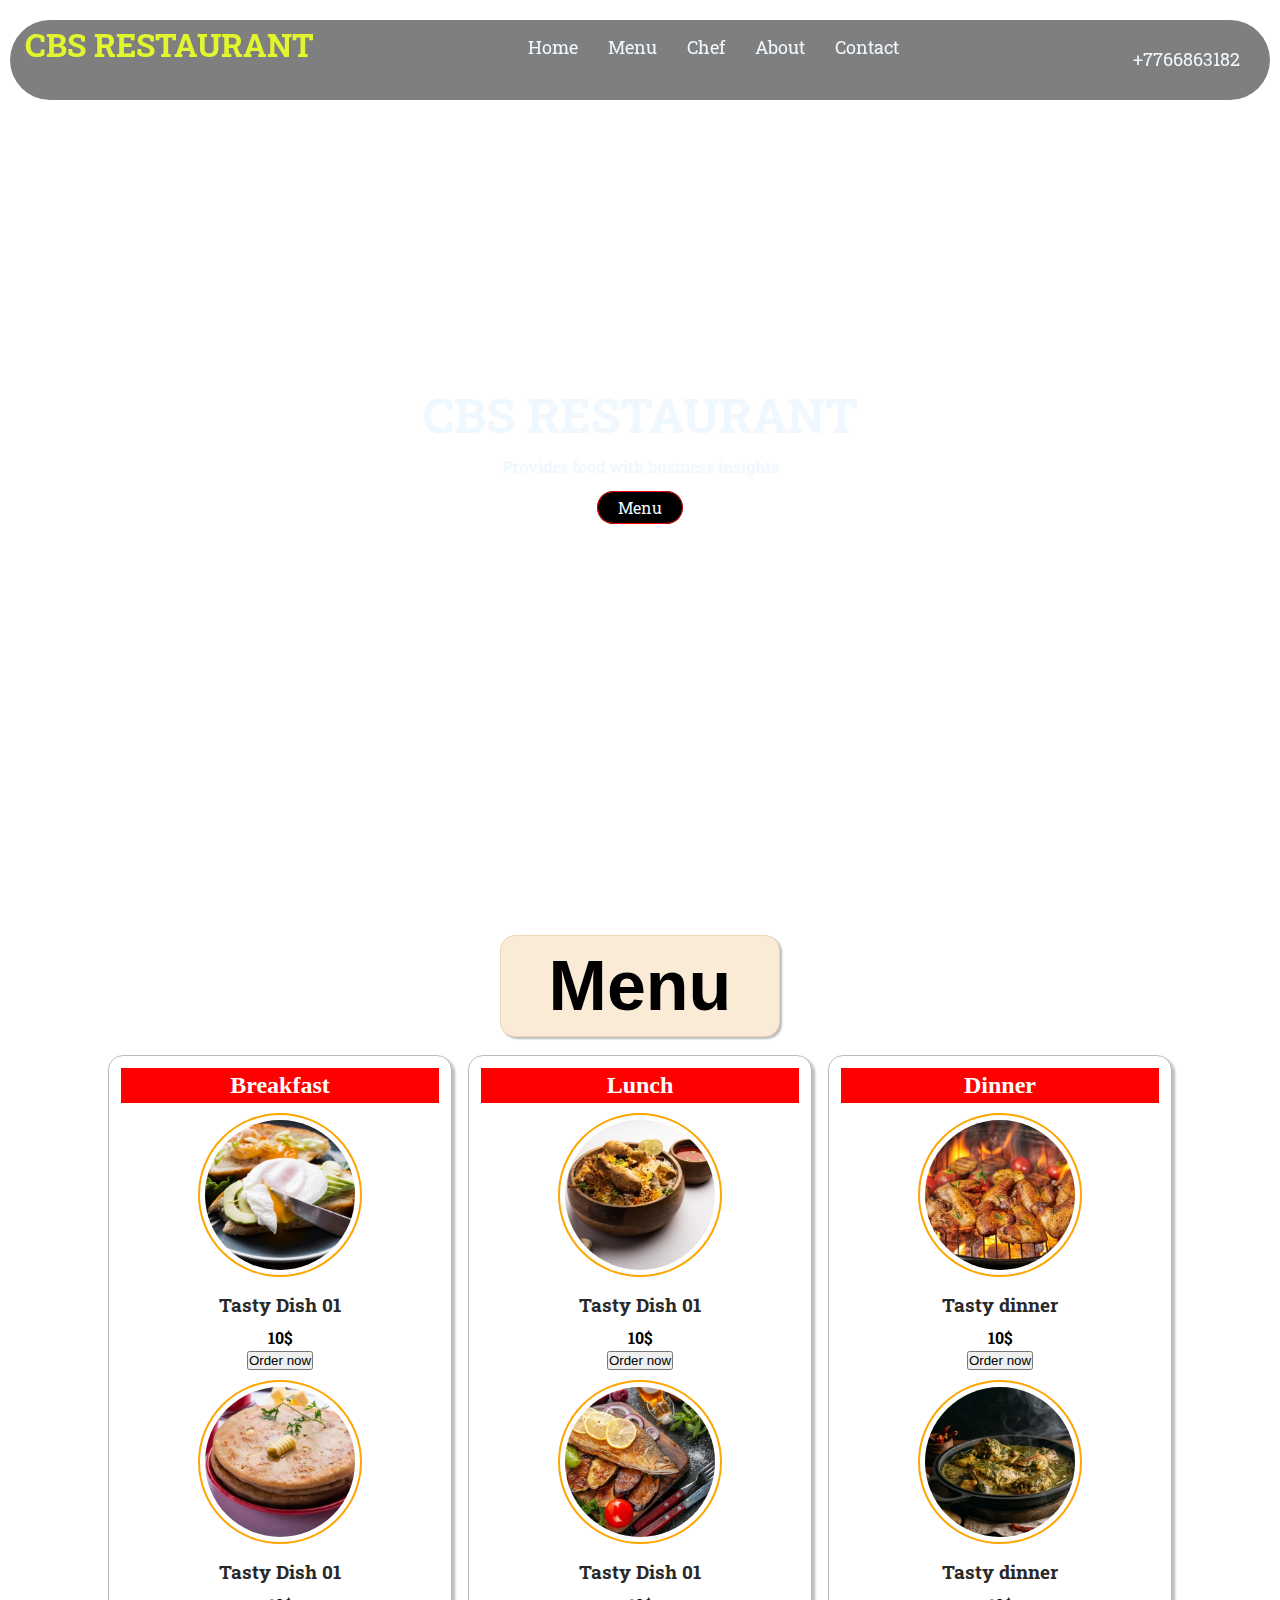
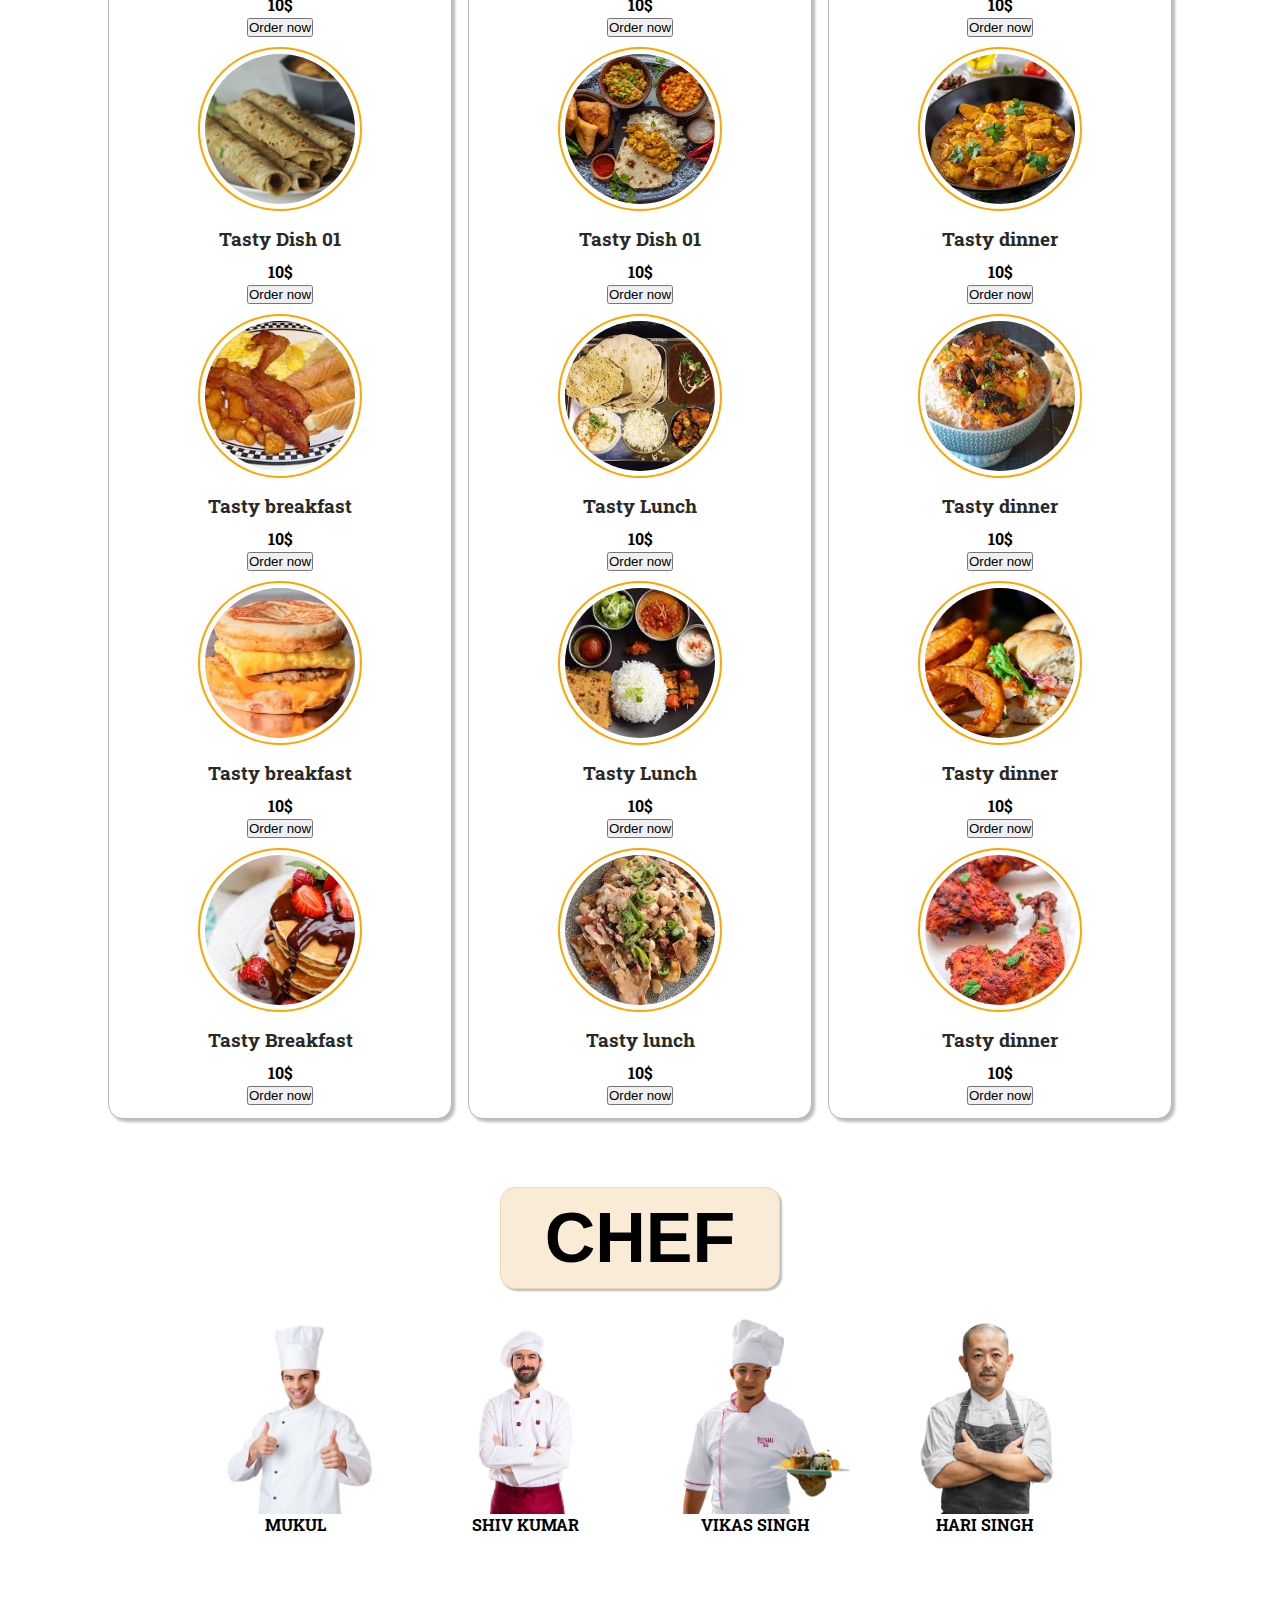
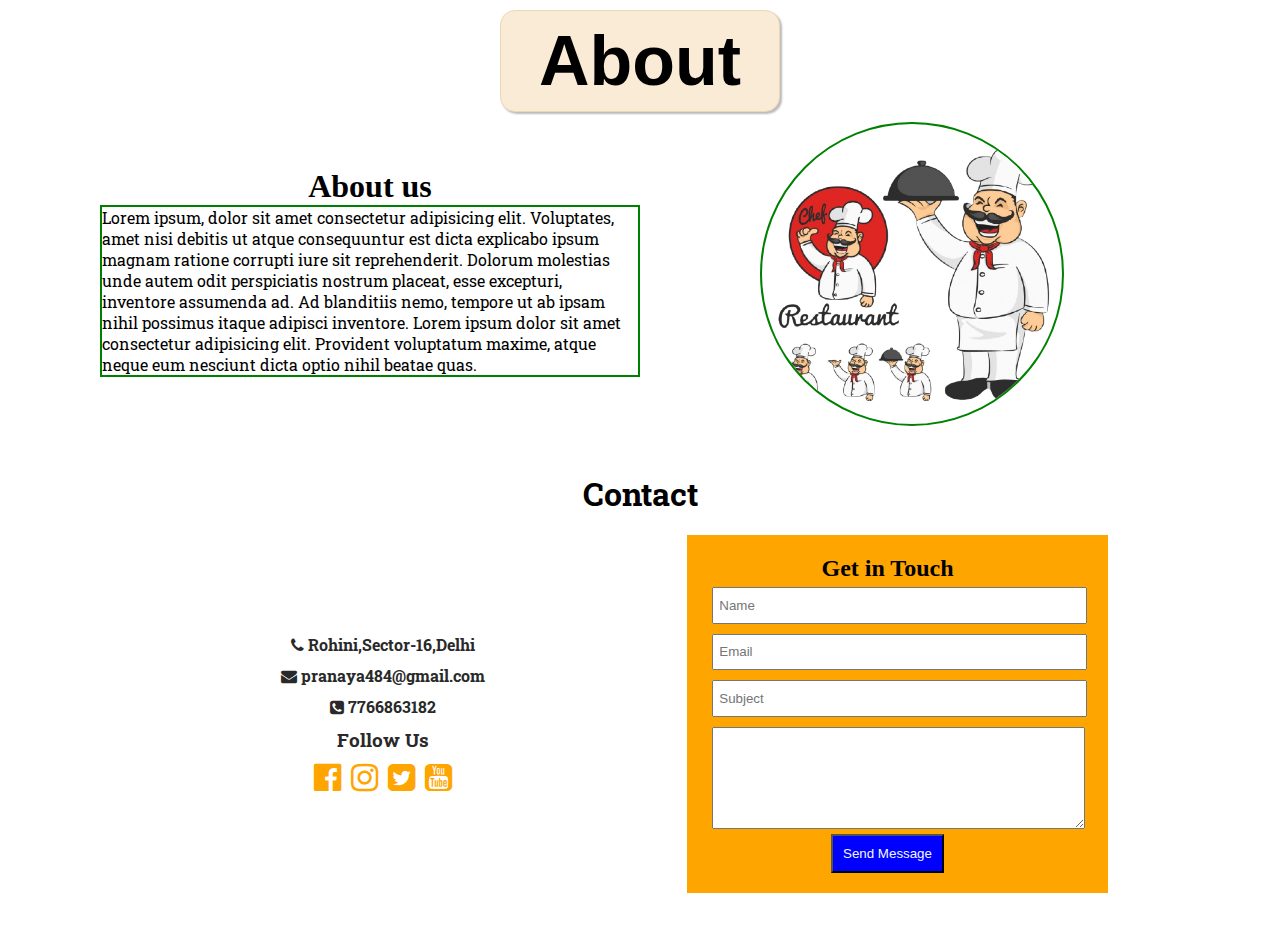
<file: index.html>
<!DOCTYPE html>
<html lang="en">

<head>
    <meta charset="UTF-8">
    <meta name="viewport" content="width=device-width, initial-scale=1.0">
    <link rel="preconnect" href="https://fonts.googleapis.com">
    <link rel="preconnect" href="https://fonts.gstatic.com" crossorigin>
    <link href="https://fonts.googleapis.com/css2?family=Roboto+Slab&display=swap" rel="stylesheet">
    <link rel="stylesheet" href="https://cdnjs.cloudflare.com/ajax/libs/font-awesome/4.7.0/css/font-awesome.min.css">
    <link rel="stylesheet" type="text/css" href="style.css">
    <title>CBS RESTAURANT</title>
</head>

<body>

<!-- main section begin -->
    <div id="home" class="homepage">

        <div class="homepage" id="home_content">
            <h1>CBS RESTAURANT</h1>
            <h2>Provides food with business insights</h2>
            <a href="menu.html">Menu</a>


        </div>
<!-- main section end -->

<!-- navigation section begin -->


    </div>
    <div class="header" id="header1">
        <nav class="header" id="navigation">
            <h1>CBS RESTAURANT</h1>
            <ul>
                <li><a href="#">Home</a></li>
                <li><a href="menu.html">Menu</a></li>
                <li><a href="Chef.html">Chef</a></li>
                <li><a href="About.html">About</a></li>
                <li><a href="contact.html">Contact</a></li>
            </ul>
            <div id="Phone">
                <a href="7766863182">+7766863182</a>
            </div>
        </nav>

    </div>

<!-- Navigation section end -->


<!-- Menu section start -->
    <div id="menu">
        <h1 id="section">Menu</h1>
        <div id="menu_row">
            <!-- BREAKFAST -->
            <div class="menu_col">
                <h2>Breakfast</h2>
                <!-- Breakfast 1 -->
                <div class="box">
                    <div id="img">
                        <img src="breakfast1.jpg" alt="">
                    </div>
                    <div class="content">
                        <h3>Tasty Dish 01</h3>
                        <h4>10$</h4>
                        <button onclick="order()">Order now</button>
                    </div>
                </div>
                <!-- Breakfast 2 -->
                <div class="box">
                    <div id="img">
                        <img src="breakfast2.jpg" alt="">
                    </div>
                    <div class="content">
                        <h3>Tasty Dish 01</h3>
                        <h4>10$</h4>
                        <button onclick="order()">Order now</button>
                    </div>
                </div>
                <!-- Breakfast 3 -->
                <div class="box">
                    <div id="img">
                        <img src="breakfast3.jpg" alt="">
                    </div>
                    <div class="content">
                        <h3>Tasty Dish 01</h3>
                        <h4>10$</h4>
                        <button onclick="order()">Order now</button>
                    </div>
                </div>
                <!-- Breakfast 4 -->
                <div class="box">
                    <div id="img">
                        <img src="breakfast 4.jpg" alt="">
                    </div>
                    <div class="content">
                        <h3>Tasty breakfast</h3>
                        <h4>10$</h4>
                        <button onclick="order()">Order now</button>
                    </div>
                </div>
                <!-- Breakfast 5 -->
                <div class="box">
                    <div id="img">
                        <img src="breakfast 5.jpg" alt="">
                    </div>
                    <div class="content">
                        <h3>Tasty breakfast</h3>
                        <h4>10$</h4>
                        <button onclick="order()">Order now</button>
                    </div>
                </div>
                <!-- Breakfast 6 -->
                <div class="box">
                    <div id="img">
                        <img src="breakfast 6.jpg" alt="">
                    </div>
                    <div class="content">
                        <h3>Tasty Breakfast</h3>
                        <h4>10$</h4>
                        <button onclick="order()">Order now</button>
                    </div>
                </div>
            </div>

            <!-- LUNCH -->

            <div class="menu_col">
                <h2>Lunch</h2>
                <!-- Lunch 1 -->
                <div class="box">
                    <div id="img">
                        <img src="lunch1.jpg" alt="">
                    </div>
                    <div class="content">
                        <h3>Tasty Dish 01</h3>
                        <h4>10$</h4>
                        <button onclick="order()">Order now</button>
                    </div>
                </div>
                <!-- lunch 2 -->
                <div class="box">
                    <div id="img">
                        <img src="lunch2.jpg" alt="">
                    </div>
                    <div class="content">
                        <h3>Tasty Dish 01</h3>
                        <h4>10$</h4>
                        <button onclick="order()">Order now</button>
                    </div>
                </div>
                <!-- Lunch 3 -->
                <div class="box">
                    <div id="img">
                        <img src="lunch3.jpg" alt="">
                    </div>
                    <div class="content">
                        <h3>Tasty Dish 01</h3>
                        <h4>10$</h4>
                        <button onclick="order()">Order now</button>
                    </div>
                </div>
                <!-- Lunch 4 -->
                <div class="box">
                    <div id="img">
                        <img src="Lunch 4.jpg" alt="">
                    </div>
                    <div class="content">
                        <h3>Tasty Lunch</h3>
                        <h4>10$</h4>
                        <button onclick="order()">Order now</button>
                    </div>
                </div>
                <!-- Lunch 5 -->
                <div class="box">
                    <div id="img">
                        <img src="Lunch 5.jpg" alt="">
                    </div>
                    <div class="content">
                        <h3>Tasty Lunch</h3>
                        <h4>10$</h4>
                        <button onclick="order()">Order now</button>
                    </div>
                </div>
                <!-- Lunch 6 -->
                <div class="box">
                    <div id="img">
                        <img src="Lunch 6.jpg" alt="">
                    </div>
                    <div class="content">
                        <h3>Tasty lunch</h3>
                        <h4>10$</h4>
                        <button onclick="order()">Order now</button>
                    </div>
                </div>

            </div>

        <!-- DINNER -->

            <div class="menu_col">
                <h2>Dinner</h2>
                <!-- Dinner 1 -->
                <div class="box">
                    <div id="img">
                        <img src="dinner1.jpg" alt="">
                    </div>
                    <div class="content">
                        <h3>Tasty dinner</h3>
                        <h4>10$</h4>
                        <button onclick="order()">Order now</button>

                    </div>
                </div>
                <!-- Dinner 2 -->
                <div class="box">
                    <div id="img">
                        <img src="dinner2.jpg" alt="">
                    </div>
                    <div class="content">
                        <h3>Tasty dinner</h3>
                        <h4>10$</h4>
                        <button onclick="order()">Order now</button>
                    </div>
                </div>
                <!-- Dinner 3 -->
                <div class="box">
                    <div id="img">
                        <img src="dinner3.jpg" alt="">
                    </div>
                    <div class="content">
                        <h3>Tasty dinner</h3>
                        <h4>10$</h4>
                        <button onclick="order()">Order now</button>
                    </div>
                </div>
                <!-- Dinner 4 -->
                <div class="box">
                    <div id="img">
                        <img src="Dinner 4.jpg" alt="">
                    </div>
                    <div class="content">
                        <h3>Tasty dinner</h3>
                        <h4>10$</h4>
                        <button onclick="order()">Order now</button>
                    </div>
                </div>
                <!-- Dinner 5 -->
                <div class="box">
                    <div id="img">
                        <img src="Dinner 5.jpg" alt="">
                    </div>
                    <div class="content">
                        <h3>Tasty dinner</h3>
                        <h4>10$</h4>
                        <button onclick="order()">Order now</button>

                    </div>
                </div>
                <!-- Dinner 6 -->
                <div class="box">
                    <div id="img">
                        <img src="Dinner 6.jpg" alt="">
                    </div>
                    <div class="content">
                        <h3>Tasty dinner</h3>
                        <h4>10$</h4>
                        <button onclick="order()">Order now</button>

                    </div>
                </div>
            </div>
        </div>
    </div>

<!-- Menu section end -->


<!-- Chef section begin -->

        <div id="chef">
            <h1 id="section">CHEF</h1>
            <div id="chef_row">
                <!-- chef 1 -->
                <div class="chef_col">
                    <div class="chef">
                        <img src="1.png" alt="">
                    </div>
                    <div>
                        <h4>MUKUL</h4>
                    </div>
                </div>
            <!-- chef 2 -->
                <div class="chef_col">
                    <div class="chef">
                        <img src="2.png" alt="">
                    </div>
                    <div>
                        <h4>SHIV KUMAR</h4>
                    </div>
                </div>
            <!-- chef 3 -->
                <div class="chef_col">
                    <div class="chef">
                        <img src="3.png" alt="">
                    </div>
                    <div>
                        <h4>VIKAS SINGH</h4>
                    </div>
                </div>
            <!-- chef 4 -->
                <div class="chef_col">
                    <div class="chef">
                        <img src="4.png" alt="">
                    </div>
                    <div>
                        <h4>HARI SINGH</h4>
                    </div>
                </div>
            </div>
        </div>

 <!-- About section start -->

    <div id="about">
        <h1 id="section">About</h1>
        <div id="about_row">
            <div class="about_col">
                <h1>About us</h1>
                <p style="border:2px solid green;">
                    Lorem ipsum, dolor sit amet consectetur adipisicing elit. Voluptates, amet nisi debitis ut atque consequuntur est dicta explicabo ipsum magnam ratione corrupti iure sit reprehenderit. Dolorum molestias unde autem odit perspiciatis nostrum placeat, esse excepturi, inventore assumenda ad. Ad blanditiis nemo, tempore ut ab ipsam nihil possimus itaque adipisci inventore. Lorem ipsum dolor sit amet consectetur adipisicing elit. Provident voluptatum maxime, atque neque eum nesciunt dicta optio nihil beatae quas.
                </p>
            </div>

            <div class="about_col">
                <div id="about_img">
                    <img style="border:2px solid green;" src="about.png" alt="">
                </div>
            </div>
            
        </div>
    </div>

<!-- About section end -->
        


<!-- Contact section begin -->
    <div id="contact">
        <h1 id="head">Contact</h1>
        <div id="contact_row">

            <div class="contact_col">

                <div>
                    <p>
                        <i class="fa fa-phone"></i>
                        Rohini,Sector-16,Delhi

                    </p>
                    <p>
                        <a href="mail to:pranaya484@gmail.com">
                            <i class="fa fa-envelope"></i>
                            pranaya484@gmail.com
                        </a>
                    </p>
                    <p>
                        <a href="tel:7766863182">
                            <i class="fa fa-phone-square"></i>
                            7766863182

                        </a>
                        <h3>Follow Us</h3>
                        <p id="social">
                            <a href="">
                                <i class="fa fa-facebook-official fa-2x"></i>
                            </a>
                            <a href="">
                                <i class="fa fa-instagram fa-2x"></i>
                            </a>
                            <a href="">
                                <i class="fa fa-twitter-square fa-2x"></i>
                            </a>
                            <a href="">
                                <i class="fa fa-youtube-square fa-2x"></i>
                            </a>
                        </p>
                    </p>
                </div>
            </div>
            <div class="contact_col">
                <form>
                    <h2>Get in Touch</h2>
                    <input type="text" placeholder="Name">
                    <input type="email" placeholder="Email">
                    <input type="text" placeholder="Subject">
                    <textarea rows="6" placeholder="Type Message">

                    </textarea>
                    <button onclick="back()">Send Message</button>
                </form>


            </div>
        </div>
        
    </div>
  
<!-- Contact section end -->
<script>
    function back(){
        alert("Thank u for your valueable feedback");
    }
    
    function order(){
        alert("Your order placed successfully,Thank You")
    }
    
</script>



</body>

</html>
</file>
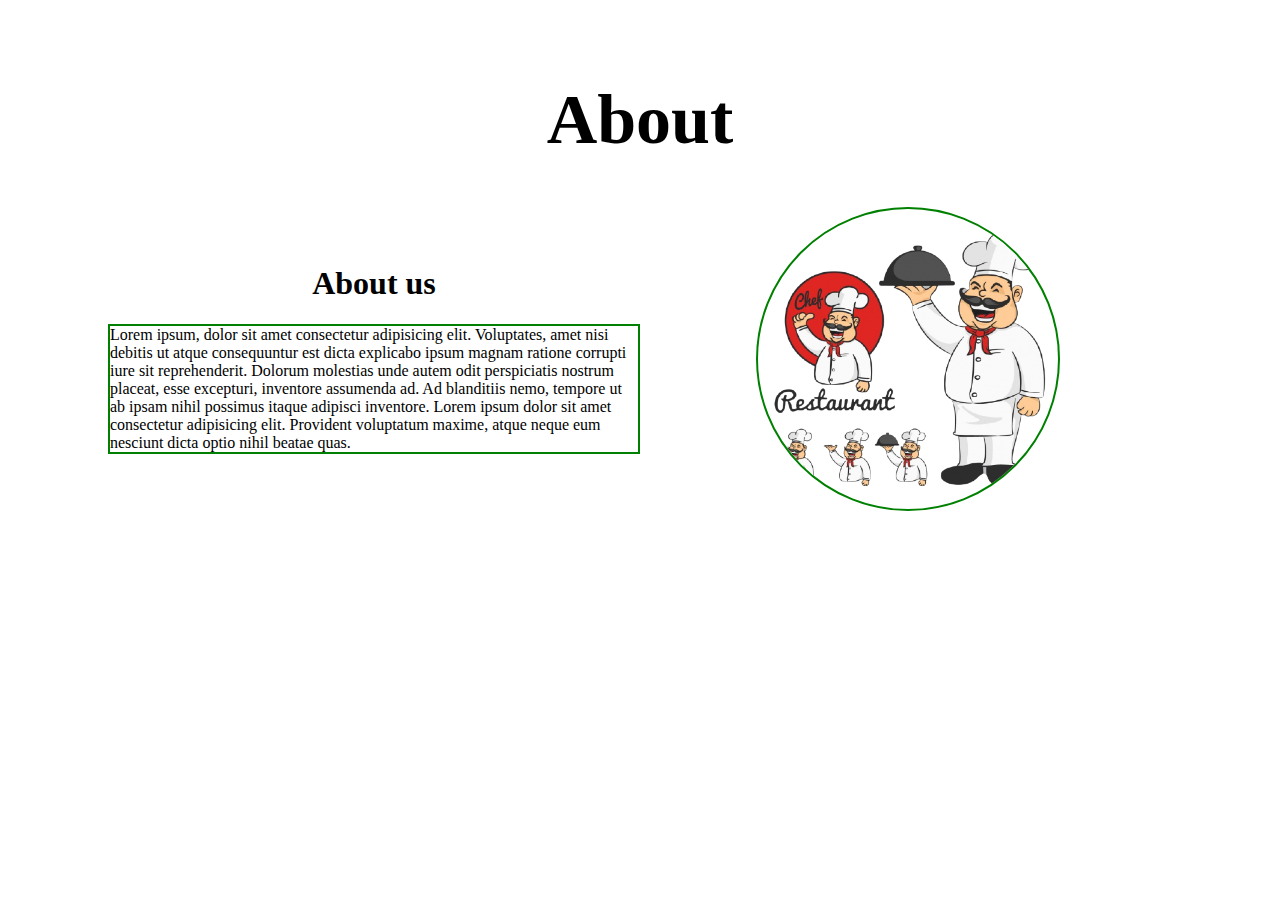
<file: About.html>
<!DOCTYPE html>
<html lang="en">
<head>
    <meta charset="UTF-8">
    <meta name="viewport" content="width=device-width, initial-scale=1.0">
    <title>About</title>
    <link rel="stylesheet" href="about.css">
</head>
<body>
    <div id="about">
        <h1 id="section">About</h1>
        <div id="about_row">
            <div class="about_col">
                <h1>About us</h1>
                <p style="border:2px solid green;">
                    Lorem ipsum, dolor sit amet consectetur adipisicing elit. Voluptates, amet nisi debitis ut atque consequuntur est dicta explicabo ipsum magnam ratione corrupti iure sit reprehenderit. Dolorum molestias unde autem odit perspiciatis nostrum placeat, esse excepturi, inventore assumenda ad. Ad blanditiis nemo, tempore ut ab ipsam nihil possimus itaque adipisci inventore. Lorem ipsum dolor sit amet consectetur adipisicing elit. Provident voluptatum maxime, atque neque eum nesciunt dicta optio nihil beatae quas.
                </p>
            </div>

            <div class="about_col">
                <div id="about_img">
                    <img style="border:2px solid green;" src="about.png" alt="">
                </div>
            </div>
            
        </div>
    </div>
</body>
</html>
</file>
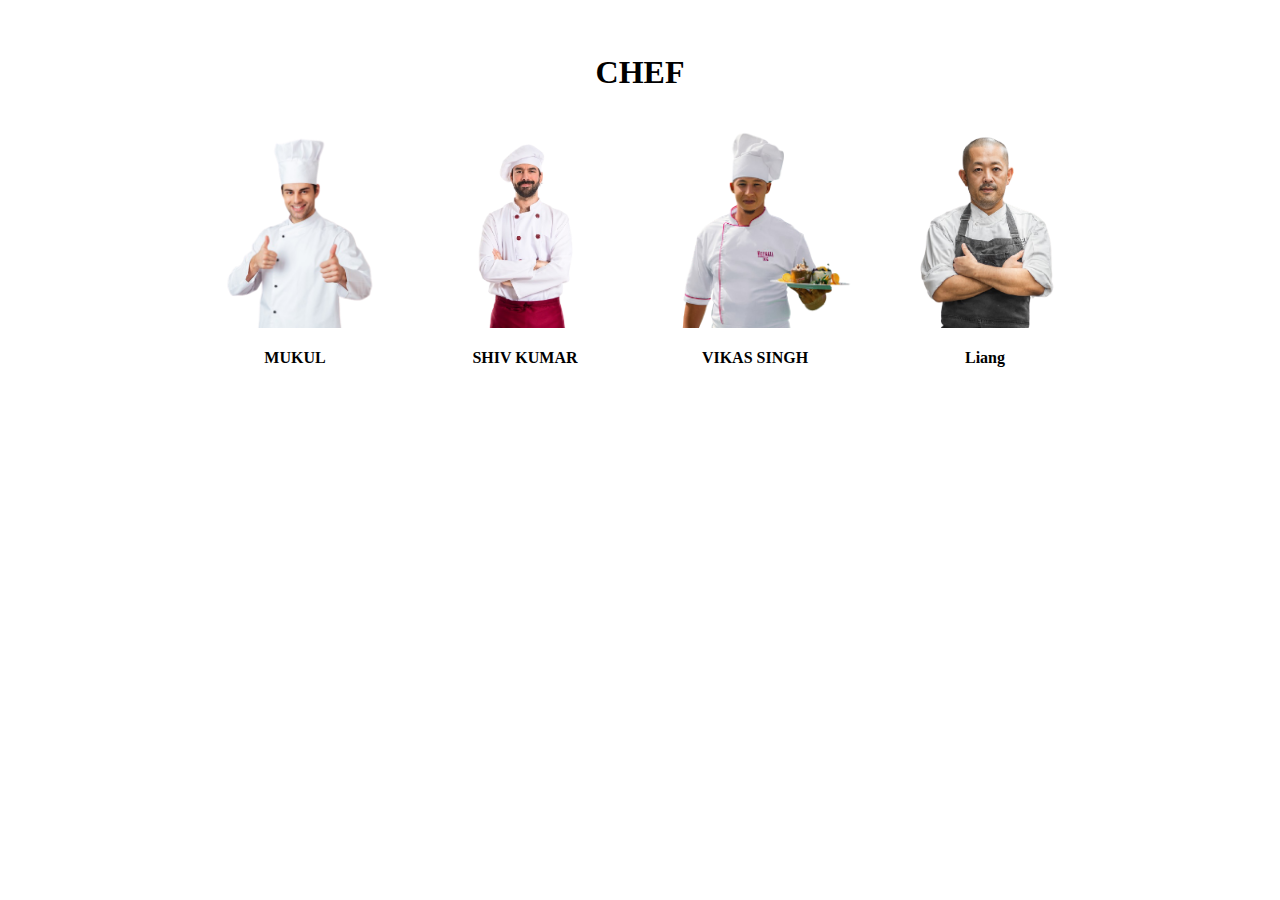
<file: Chef.html>
<!DOCTYPE html>
<html lang="en">
<head>
    <meta charset="UTF-8">
    <meta name="viewport" content="width=device-width, initial-scale=1.0">
    <link rel="stylesheet" href="chef.css">
    <!-- google fonts -->
    <link rel="preconnect" href="https://fonts.googleapis.com">
    <link rel="preconnect" href="https://fonts.gstatic.com" crossorigin>
    <link href="https://fonts.googleapis.com/css2?family=Poppins:ital@0;1&display=swap" rel="stylesheet">
    <!-- font Awesome -->
    <link rel="stylesheet" href="https://cdnjs.cloudflare.com/ajax/libs/font-awesome/4.7.0/css/font-awesome.min.css">
    <title>Chef section</title>
</head>
<body>    
    <div id="chef">
        <h1 id="section">CHEF</h1>
        <div id="chef_row">
            <!-- chef 1 -->
            <div class="chef_col">
                <div class="chef">
                    <img src="1.png" alt="">
                </div>
                <div>
                    <h4>MUKUL</h4>
                </div>
            </div>
        <!-- chef 2 -->
            <div class="chef_col">
                <div class="chef">
                    <img src="2.png" alt="">
                </div>
                <div>
                    <h4>SHIV KUMAR</h4>
                </div>
            </div>
        <!-- chef 3 -->
            <div class="chef_col">
                <div class="chef">
                    <img src="3.png" alt="">
                </div>
                <div>
                    <h4>VIKAS SINGH</h4>
                </div>
            </div>
        <!-- chef 4 -->
            <div class="chef_col">
                <div class="chef">
                    <img src="4.png" alt="">
                </div>
                <div>
                    <h4>Liang</h4>
                </div>
            </div>
        </div>
    </div>
</body>
</html>
</file>
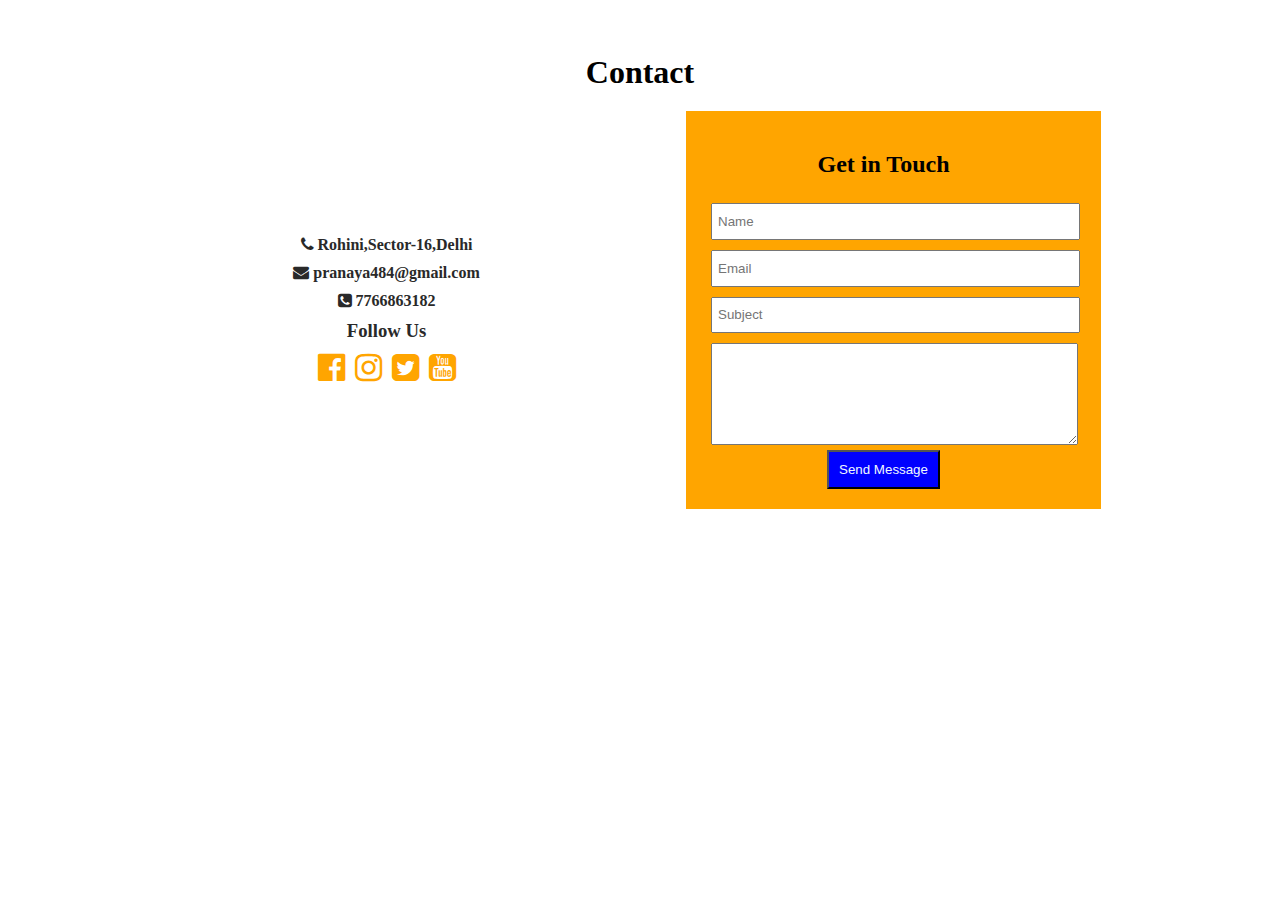
<file: contact.html>
<!DOCTYPE html>
<html lang="en">
<head>
    <meta charset="UTF-8">
    <meta name="viewport" content="width=device-width, initial-scale=1.0">
    <title>Contact Section</title>
    <link rel="stylesheet" type="text/css" href="contact.css">
    <link rel="preconnect" href="https://fonts.googleapis.com">
    <link rel="preconnect" href="https://fonts.gstatic.com" crossorigin>
    <link href="https://fonts.googleapis.com/css2?family=Roboto+Slab&display=swap" rel="stylesheet">
    <link rel="stylesheet" href="https://cdnjs.cloudflare.com/ajax/libs/font-awesome/4.7.0/css/font-awesome.min.css">
</head>
<body>
    <div id="contact">
        <h1 id="head">Contact</h1>
        <div id="contact_row">

            <div class="contact_col">

                <div>
                    <p>
                        <i class="fa fa-phone"></i>
                        Rohini,Sector-16,Delhi

                    </p>
                    <p>
                        <a href="mail to:pranaya484@gmail.com">
                            <i class="fa fa-envelope"></i>
                            pranaya484@gmail.com
                        </a>
                    </p>
                    <p>
                        <a href="tel:7766863182">
                            <i class="fa fa-phone-square"></i>
                            7766863182

                        </a>
                        <h3>Follow Us</h3>
                        <p id="social">
                            <a href="">
                                <i class="fa fa-facebook-official fa-2x"></i>
                            </a>
                            <a href="">
                                <i class="fa fa-instagram fa-2x"></i>
                            </a>
                            <a href="">
                                <i class="fa fa-twitter-square fa-2x"></i>
                            </a>
                            <a href="">
                                <i class="fa fa-youtube-square fa-2x"></i>
                            </a>
                        </p>
                    </p>
                </div>
            </div>
            <div class="contact_col">
                <form>
                    <h2>Get in Touch</h2>
                    <input type="text" placeholder="Name">
                    <input type="email" placeholder="Email">
                    <input type="text" placeholder="Subject">
                    <textarea rows="6" placeholder="Type Message">

                    </textarea>
                    <button onclick="back()">Send Message</button>
                </form>


            </div>
        </div>
        
    </div>
    <script>
    function back(){
        alert("Thank u for your valueable feedback");
    }
    
    function order(){
        alert("Your order placed successfully,Thank You")
    }
    
</script>

    
</body>
</html>
</file>
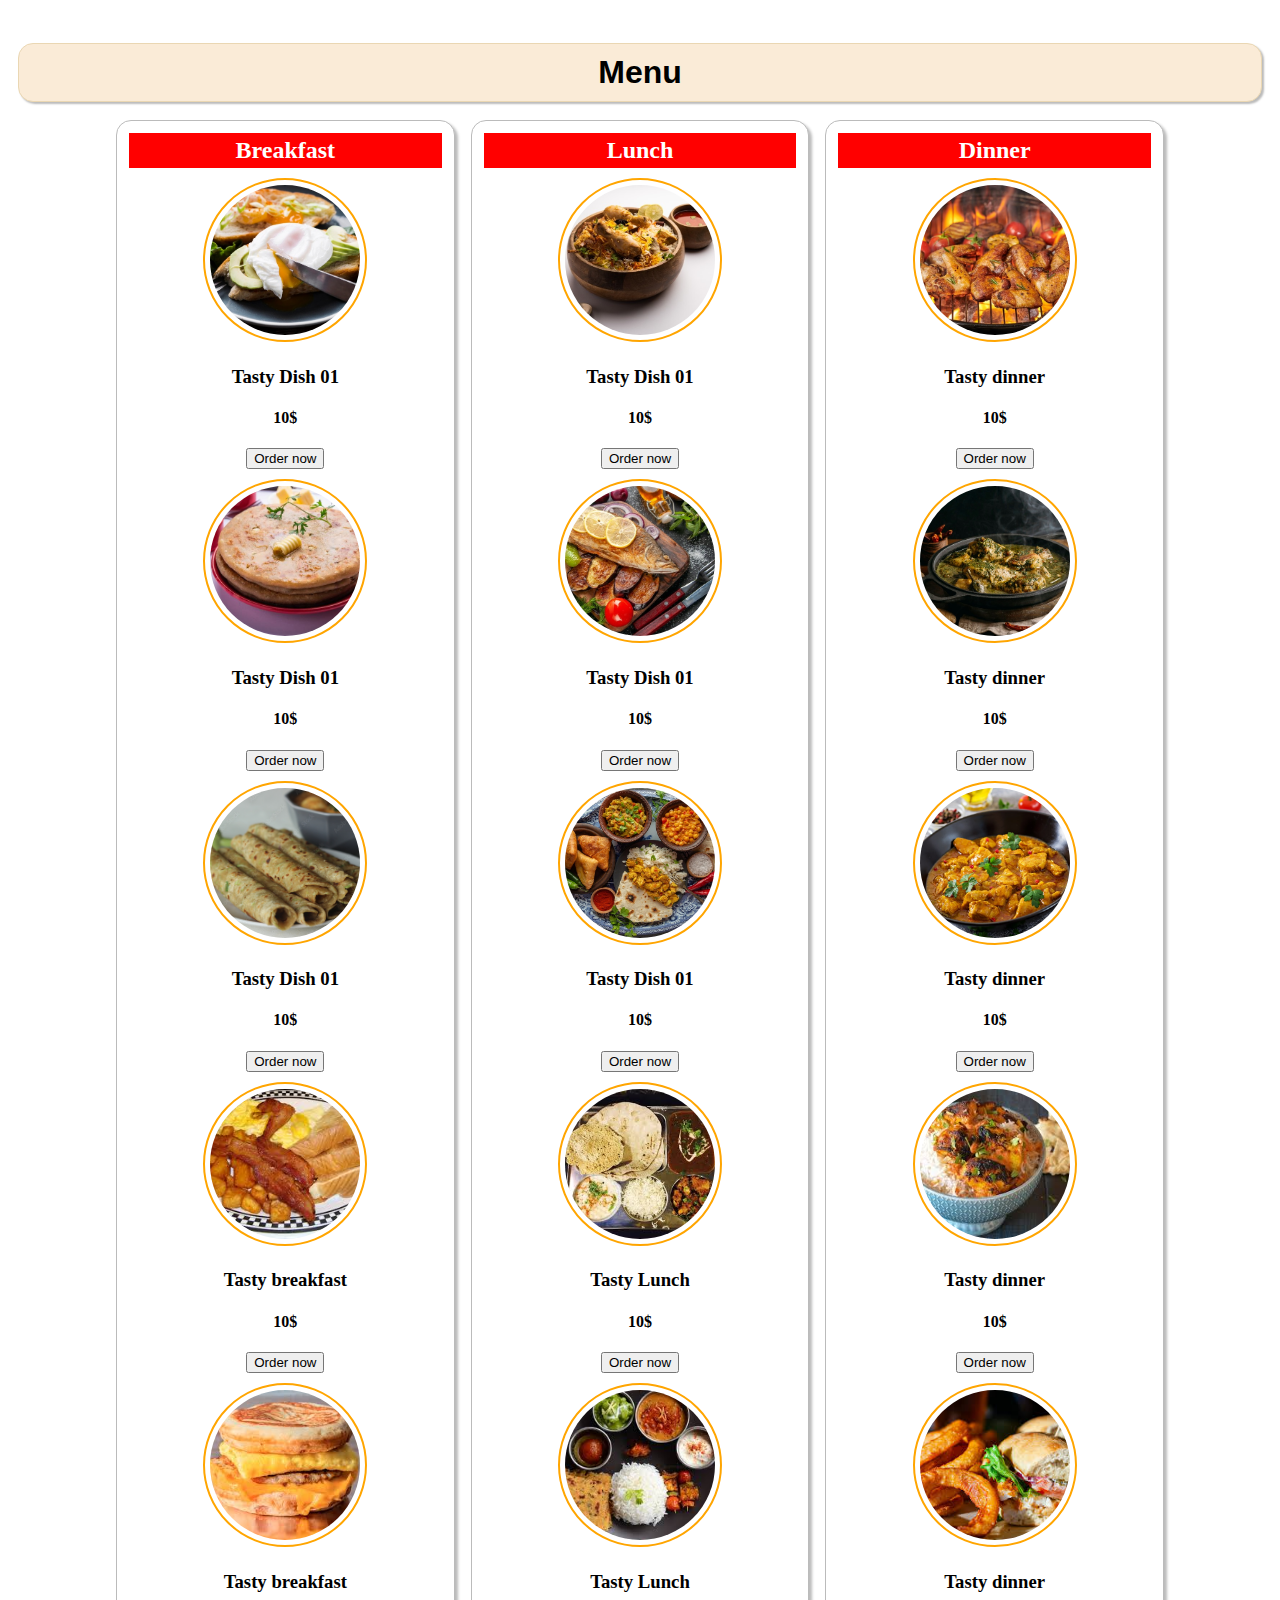
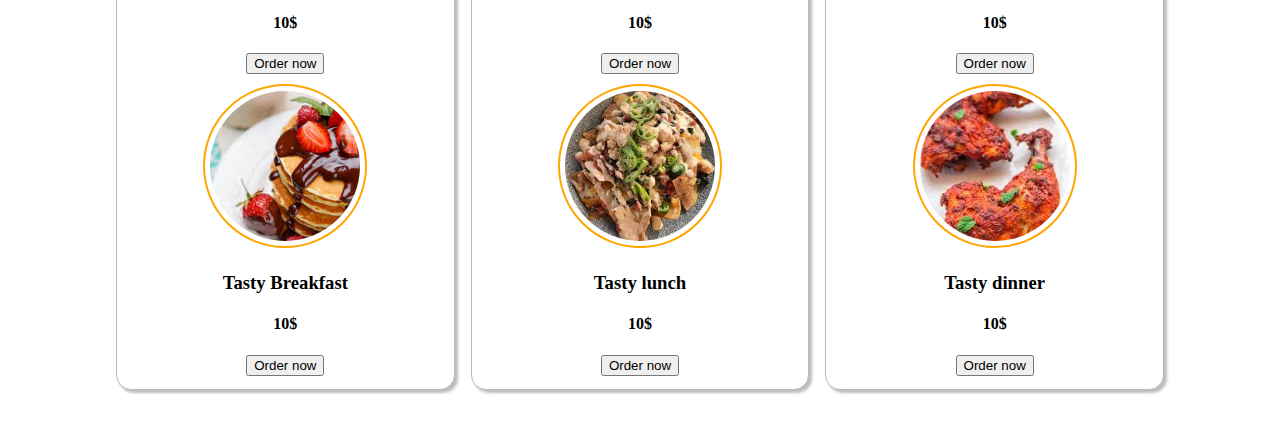
<file: menu.html>
<!DOCTYPE html>
<html lang="en">
<head>
    <meta charset="UTF-8">
    <meta name="viewport" content="width=device-width, initial-scale=1.0">
    <!-- google fonts -->
    <link rel="preconnect" href="https://fonts.googleapis.com">
    <link rel="preconnect" href="https://fonts.gstatic.com" crossorigin>
    <link href="https://fonts.googleapis.com/css2?family=Poppins:ital@0;1&display=swap" rel="stylesheet">
    <!-- Font awesome -->
    <link rel="stylesheet" href="https://cdnjs.cloudflare.com/ajax/libs/font-awesome/4.7.0/css/font-awesome.min.css">
    <link rel="stylesheet" href="menu.css">
    <title>Restaurant</title>
</head>
<body>
    
<!-- Menu section start -->
    <div id="menu">
        <h1 id="section">Menu</h1>
        <div id="menu_row">
            <!-- BREAKFAST -->
            <div class="menu_col">
                <h2>Breakfast</h2>
                <!-- Breakfast 1 -->
                <div class="box">
                    <div id="img">
                        <img src="breakfast1.jpg" alt="">
                    </div>
                    <div class="content">
                        <h3>Tasty Dish 01</h3>
                        <h4>10$</h4>
                        <button onclick="order()">Order now</button>
                    </div>
                </div>
                <!-- Breakfast 2 -->
                <div class="box">
                    <div id="img">
                        <img src="breakfast2.jpg" alt="">
                    </div>
                    <div class="content">
                        <h3>Tasty Dish 01</h3>
                        <h4>10$</h4>
                        <button onclick="order()">Order now</button>
                    </div>
                </div>
                <!-- Breakfast 3 -->
                <div class="box">
                    <div id="img">
                        <img src="breakfast3.jpg" alt="">
                    </div>
                    <div class="content">
                        <h3>Tasty Dish 01</h3>
                        <h4>10$</h4>
                        <button onclick="order()">Order now</button>
                    </div>
                </div>
                <!-- Breakfast 4 -->
                <div class="box">
                    <div id="img">
                        <img src="breakfast 4.jpg" alt="">
                    </div>
                    <div class="content">
                        <h3>Tasty breakfast</h3>
                        <h4>10$</h4>
                        <button onclick="order()">Order now</button>
                    </div>
                </div>
                <!-- Breakfast 5 -->
                <div class="box">
                    <div id="img">
                        <img src="breakfast 5.jpg" alt="">
                    </div>
                    <div class="content">
                        <h3>Tasty breakfast</h3>
                        <h4>10$</h4>
                        <button onclick="order()">Order now</button>
                    </div>
                </div>
                <!-- Breakfast 6 -->
                <div class="box">
                    <div id="img">
                        <img src="breakfast 6.jpg" alt="">
                    </div>
                    <div class="content">
                        <h3>Tasty Breakfast</h3>
                        <h4>10$</h4>
                        <button onclick="order()">Order now</button>
                    </div>
                </div>
            </div>

            <!-- LUNCH -->

            <div class="menu_col">
                <h2>Lunch</h2>
                <!-- Lunch 1 -->
                <div class="box">
                    <div id="img">
                        <img src="lunch1.jpg" alt="">
                    </div>
                    <div class="content">
                        <h3>Tasty Dish 01</h3>
                        <h4>10$</h4>
                        <button onclick="order()">Order now</button>
                    </div>
                </div>
                <!-- lunch 2 -->
                <div class="box">
                    <div id="img">
                        <img src="lunch2.jpg" alt="">
                    </div>
                    <div class="content">
                        <h3>Tasty Dish 01</h3>
                        <h4>10$</h4>
                        <button onclick="order()">Order now</button>
                    </div>
                </div>
                <!-- Lunch 3 -->
                <div class="box">
                    <div id="img">
                        <img src="lunch3.jpg" alt="">
                    </div>
                    <div class="content">
                        <h3>Tasty Dish 01</h3>
                        <h4>10$</h4>
                        <button onclick="order()">Order now</button>
                    </div>
                </div>
                <!-- Lunch 4 -->
                <div class="box">
                    <div id="img">
                        <img src="Lunch 4.jpg" alt="">
                    </div>
                    <div class="content">
                        <h3>Tasty Lunch</h3>
                        <h4>10$</h4>
                        <button onclick="order()">Order now</button>
                    </div>
                </div>
                <!-- Lunch 5 -->
                <div class="box">
                    <div id="img">
                        <img src="Lunch 5.jpg" alt="">
                    </div>
                    <div class="content">
                        <h3>Tasty Lunch</h3>
                        <h4>10$</h4>
                        <button onclick="order()">Order now</button>
                    </div>
                </div>
                <!-- Lunch 6 -->
                <div class="box">
                    <div id="img">
                        <img src="Lunch 6.jpg" alt="">
                    </div>
                    <div class="content">
                        <h3>Tasty lunch</h3>
                        <h4>10$</h4>
                        <button onclick="order()">Order now</button>
                    </div>
                </div>

            </div>

        <!-- DINNER -->

            <div class="menu_col">
                <h2>Dinner</h2>
                <!-- Dinner 1 -->
                <div class="box">
                    <div id="img">
                        <img src="dinner1.jpg" alt="">
                    </div>
                    <div class="content">
                        <h3>Tasty dinner</h3>
                        <h4>10$</h4>
                        <button onclick="order()">Order now</button>

                    </div>
                </div>
                <!-- Dinner 2 -->
                <div class="box">
                    <div id="img">
                        <img src="dinner2.jpg" alt="">
                    </div>
                    <div class="content">
                        <h3>Tasty dinner</h3>
                        <h4>10$</h4>
                        <button onclick="order()">Order now</button>
                    </div>
                </div>
                <!-- Dinner 3 -->
                <div class="box">
                    <div id="img">
                        <img src="dinner3.jpg" alt="">
                    </div>
                    <div class="content">
                        <h3>Tasty dinner</h3>
                        <h4>10$</h4>
                        <button onclick="order()">Order now</button>
                    </div>
                </div>
                <!-- Dinner 4 -->
                <div class="box">
                    <div id="img">
                        <img src="Dinner 4.jpg" alt="">
                    </div>
                    <div class="content">
                        <h3>Tasty dinner</h3>
                        <h4>10$</h4>
                        <button onclick="order()">Order now</button>
                    </div>
                </div>
                <!-- Dinner 5 -->
                <div class="box">
                    <div id="img">
                        <img src="Dinner 5.jpg" alt="">
                    </div>
                    <div class="content">
                        <h3>Tasty dinner</h3>
                        <h4>10$</h4>
                        <button onclick="order()">Order now</button>

                    </div>
                </div>
                <!-- Dinner 6 -->
                <div class="box">
                    <div id="img">
                        <img src="Dinner 6.jpg" alt="">
                    </div>
                    <div class="content">
                        <h3>Tasty dinner</h3>
                        <h4>10$</h4>
                        <button onclick="order()">Order now</button>

                    </div>
                </div>
            </div>
        </div>
    </div>
<!--     Menu section end -->

    <script>
    function back(){
        alert("Thank u for your valueable feedback");
    }
    
    function order(){
        alert("Your order placed successfully,Thank You")
    }
    
</script>
</body>
</html>
</file>
<file: style.css>
* {
    margin: 0px;
    padding: 0px;
}

html {
    font-size: 100%;
    scroll-behavior: smooth;
}

body {
    font-family: 'Roboto Slab', serif;
    overflow-x: hidden;
}

/* home page */
#home {
    position: relative;
    width: 100vw;
    height: 100vh;
    display: flex;
    flex-direction: column;
    justify-content: center;
    align-items: center;
    text-align: center;
}

#home::before {
    content: "";
    top: 0;
    left: 0;
    width: 100%;
    height: 100%;
    background-size: cover;
    background-position: center center;
    background-repeat: no-repeat;

    background-image: url(http://source.unsplash.com/featured?foods/restaurant);
    filter: brightness(60%);

}

#home_content {
    position: absolute;
}

#home_content h1 {
    color: aliceblue;
    font-size: 3rem;
    margin-bottom: 10px;
    text-shadow: 2px 2px 2px 2px #000;


}

#home_content h2 {
    color: aliceblue;
    font-size: 1rem;
    margin-top: 5px;
    margin-bottom: 20px;
    text-shadow: 2px 2px 2px 2px #000;


}

#home_content a {
    color: aliceblue;
    border: 1px solid red;
    margin-top: 20px;
    padding: 5px 20px 5px 20px;
    border-radius: 20px;
    background-color: black;
    text-decoration: none;


}

#home_content a:hover {
    background-color: blue;


}

#header1 {
    position: fixed;
    top: 0;
    width: 100vw;
    height: 70px;
    line-height: 50px;  
}

#navigation {
    display: flex;
    justify-content: space-between;
    background: rgba(0, 0, 0, 0.5);
    border-radius: 40px;
    margin: 20px 10px 20px 10px;
}

#navigation h1 {
    color: rgb(226, 246, 46);
    padding-left: 15px;
    padding-right: 10px;

    font-size: 1.8 rem;
    text-shadow: 2px 2px 2px 2px #000;



}

#navigation ul {
    color: rgb(241, 249, 255);
    text-decoration: none;
    display: flex;

}

#navigation ul li {
    list-style: none;
    padding: 3px 15px 3px 15px;
}

#navigation ul li a {
    text-decoration: none;
    color: aliceblue;
    font-size: 1.1rem;
}

#search{
    height: 50px;
    width: 400px;
    align-items: center;
    margin: auto;
}

#Phone{
    padding: 15px;
}

#Phone a {
    text-decoration: none;
    color: aliceblue;
    font-size: 1.1rem;
    padding:3px 15px 3px 15px;
}

#navigation ul li a:hover,
#Phone a:hover{

    text-decoration:underline
}

/* Menu section */


#menu{
    padding:25px 0 25px 0;
}
#section{
    margin: 10px 500px 10px 500px;
    padding: 10px;
    align-items: center;
    text-align: center;
    font-family: Verdana, Geneva, Tahoma, sans-serif;
    font-size: 2rem ;
    border: 1px solid rgb(234, 215, 179);
    box-shadow: 2px 2px 2px #bbb;
    border-top-left-radius: 15px;
    border-top-right-radius: 15px;
    border-bottom-left-radius: 15px;
    border-bottom-right-radius: 15px;
    background-color:antiquewhite;


}
#menu_row{
    display: flex;
    padding: 0 100px 0 100px;
}
.menu_col{
    box-shadow: 3px 3px 3px #bbb ;
    border: 1px solid #bbb;
    background-color: #fff;
    margin: 8px;
    padding: 8px;
    flex: 1;
    border-top-left-radius: 15px;
    border-top-right-radius: 15px;
    border-bottom-left-radius: 15px;
    border-bottom-right-radius: 15px;
    
    
}
.menu_col h2{
    background-color: red;
    color: #fff;
    text-align: center;
    align-items: center;
    padding: 4px;
    margin: 4px;
    font-family: cursive;
}
#img{
    width: 150px;
    height: 150px;
    border-radius: 50%;
    padding: 5px;
    margin: 5px ;
    border: 2px solid orange;
}
#img img{
    width: 100%;
    height: 100%;
    border-radius: 50%;
    object-fit: cover;
}
.box{
    display: flex;
    flex-direction: column;
    align-items: center;
    text-align: center;
    margin: 5px;
}
#img:hover{
    background-color: blue;
}
.content:hover{
    text-decoration: underline;
}
.menu_col h2:hover{
    color: blue;

}


/* Chef section */

#chef{
    padding: 25px 0 25px 0;
}
#chef_row{
    display: flex;
    justify-content: center;
    flex-wrap: wrap;
}

.chef_col{
    text-align: center;
    padding: 10px;
    margin: 5px;
}

.chef{
    width: 200px;
    height: 200px;
    margin: auto;
}
.chef img{
    height: 100%;
    width: 100%;
    object-fit: cover;
}
h1{
    text-align: center;
}


/* About section */
#section{
    text-align: center;
    font-weight: bolder;
    font-size: 70px;
}
#about{
    padding: 25px 0 25px 0 ;
}
#about_row{
    display: flex;
    justify-content: center;
    align-items: center;
    flex-wrap: wrap;
    padding: 0 100px 0 100px;  
}

.about_col{
    flex: 1;
}
#about_img{
    width: 300px;
    height: 300px;
    border-radius: 50%;
    margin: auto;
}
#about_img img{
    width:100%;
    height:100%;
    border-radius: 50%;
    object-fit: fill;
}

.about_col h1{
    text-align: center;
    font-family: cursive;

}

.abou_col p{
    text-align: justify;
    font-weight: bold;

}

/* About section end */


/* Contact section */

#contact{
    padding: 25px 25px 25px 25px;
    margin-bottom: 30px;
    text-align: center;

}
#head{
    margin-bottom: 20px;
}
#contact_row{
    display: flex;
    justify-content: center;
    align-items: center;
    padding: 0px 100px 0px 100px;
    flex-wrap: wrap;
}
.contact_col{
    display: flex;
    flex-direction: column;
    align-items: center;
    flex: 1;
}
.contact_col p,h3{
    font-weight: bold;
    color: #292929;
    margin: 10px;

}
.contact_col p a{
    text-decoration: none;
    color: #292929;

}
#social a {
    color: orange;
    margin: 3px;

}
.contact_col form{
    display: flex;
    flex-direction: column;
    background-color: orange;
    width: 70%;
    padding: 20px 40px 20px 20px;
}
.contact_col form h2{
    text-align: center;
    font-family: 'Times New Roman', Times, serif;
}
.contact_col form input{
    width: 100%;
    height: 17pt;
    padding: 5px;
    margin: 5px;
    
}
.contact_col form textarea{
    width: 100%;
    margin: 5px;
    padding: 5px;

}
.contact_col form button{
    margin: auto;
    padding: 10px;
    color:aliceblue;
    background-color: blue;
}


#image {
    width: 200px;
    height: 250px;
    margin: auto;
}

#image img {
    width: 100%;
    height: 100%;
    object-fit: cover;
}
</file>
<file: about.css>
/* About section */
#section{
    text-align: center;
    font-weight: bolder;
    font-size: 70px;
}
#about{
    padding: 25px 0 25px 0 ;
}
#about_row{
    display: flex;
    justify-content: center;
    align-items: center;
    flex-wrap: wrap;
    padding: 0 100px 0 100px;  
}

.about_col{
    flex: 1;
}
#about_img{
    width: 300px;
    height: 300px;
    border-radius: 50%;
    margin: auto;
}
#about_img img{
    width:100%;
    height:100%;
    border-radius: 50%;
    object-fit: fill;
}

.about_col h1{
    text-align: center;
    font-family: cursive;

}

.abou_col p{
    text-align: justify;
    font-weight: bold;

}

/* About section end */

@media screen and (max-width:768px){
    #header{
        position: absolute;
    }
    #mobile_menu{
        display: block;
    }
    #navbar ul{
        display: none;
    }

    html{
        font-size: 95%;   
    }

    #menu_row,#about_row{
        flex-wrap: wrap;
        padding: 0 10px 0 10px;
    }

}


@media screen and (max-width:360px){
    #header{
        position: absolute;
    }
    #mobile_menu{
        display: block;
    }
    #navbar ul{
        display: none;
    }

    html{
        font-size: 95%;   
    }

    #menu_row,#about_row{
        flex-wrap: wrap;
        padding: 0 10px 0 10px;
    }
}
</file>
<file: chef.css>
#chef{
    padding: 25px 0 25px 0;
}
#chef_row{
    display: flex;
    justify-content: center;
    flex-wrap: wrap;
}

.chef_col{
    text-align: center;
    padding: 10px;
    margin: 5px;
}

.chef{
    width: 200px;
    height: 200px;
    margin: auto;
}
.chef img{
    height: 100%;
    width: 100%;
    object-fit: cover;
}
h1{
    text-align: center;
}
</file>
<file: contact.css>
#contact{
    padding: 25px 25px 25px 25px;
    margin-bottom: 30px;
    text-align: center;

}
#head{
    margin-bottom: 20px;
}
#contact_row{
    display: flex;
    justify-content: center;
    align-items: center;
    padding: 0px 100px 0px 100px;
    flex-wrap: wrap;
}
.contact_col{
    display: flex;
    flex-direction: column;
    align-items: center;
    flex: 1;
}
.contact_col p,h3{
    font-weight: bold;
    color: #292929;
    margin: 10px;

}
.contact_col p a{
    text-decoration: none;
    color: #292929;

}
#social a {
    color: orange;
    margin: 3px;

}
.contact_col form{
    display: flex;
    flex-direction: column;
    background-color: orange;
    width: 70%;
    padding: 20px 40px 20px 20px;
}
.contact_col form h2{
    text-align: center;
    font-family: 'Times New Roman', Times, serif;
}
.contact_col form input{
    width: 100%;
    height: 17pt;
    padding: 5px;
    margin: 5px;
    
}
.contact_col form textarea{
    width: 100%;
    margin: 5px;
    padding: 5px;

}
.contact_col form button{
    margin: auto;
    padding: 10px;
    color:aliceblue;
    background-color: blue;
}


#image {
    width: 200px;
    height: 250px;
    margin: auto;
}

#image img {
    width: 100%;
    height: 100%;
    object-fit: cover;
}
</file>
<file: menu.css>
#menu{
    padding:25px 0 25px 0;
}
#section{
    padding: 25px 0 25px 0;
    align-items: center;
    text-align: center;
    font-family: Verdana, Geneva, Tahoma, sans-serif;
    font-size: 2rem ;
    border: 1px solid rgb(234, 215, 179);
    box-shadow: 2px 2px 2px #bbb;
    border-top-left-radius: 15px;
    border-top-right-radius: 15px;
    border-bottom-left-radius: 15px;
    border-bottom-right-radius: 15px;
    background-color:antiquewhite;
    padding: 10px;
    margin: 10px;


}
#menu_row{
    display: flex;
    padding: 0 100px 0 100px;
}
.menu_col{
    box-shadow: 3px 3px 3px #bbb ;
    border: 1px solid #bbb;
    background-color: #fff;
    margin: 8px;
    padding: 8px;
    flex: 1;
    border-top-left-radius: 15px;
    border-top-right-radius: 15px;
    border-bottom-left-radius: 15px;
    border-bottom-right-radius: 15px;
    
    
}
.menu_col h2{
    background-color: red;
    color: #fff;
    text-align: center;
    align-items: center;
    padding: 4px;
    margin: 4px;
    font-family: cursive;
}
#img{
    width: 150px;
    height: 150px;
    border-radius: 50%;
    padding: 5px;
    margin: 5px ;
    border: 2px solid orange;
}
#img img{
    width: 100%;
    height: 100%;
    border-radius: 50%;
    object-fit: cover;
}
.box{
    display: flex;
    flex-direction: column;
    align-items: center;
    text-align: center;
    margin: 5px;
}
#img:hover{
    background-color: blue;
}
.content:hover{
    color: aqua;
}
.menu_col h2:hover{
    color: blue;

}








/* @media screen and (max-width: 768px;) */
/* {
    #Mobile_menu{
        display: block;
    }
    #navbar ul{
        display: none;
    }
    html {
        font-size: 95%;
    }
    #menu_row{
        flex-wrap: wrap;
        padding: 0 10px 0 10px;
    }
} */
</file>
